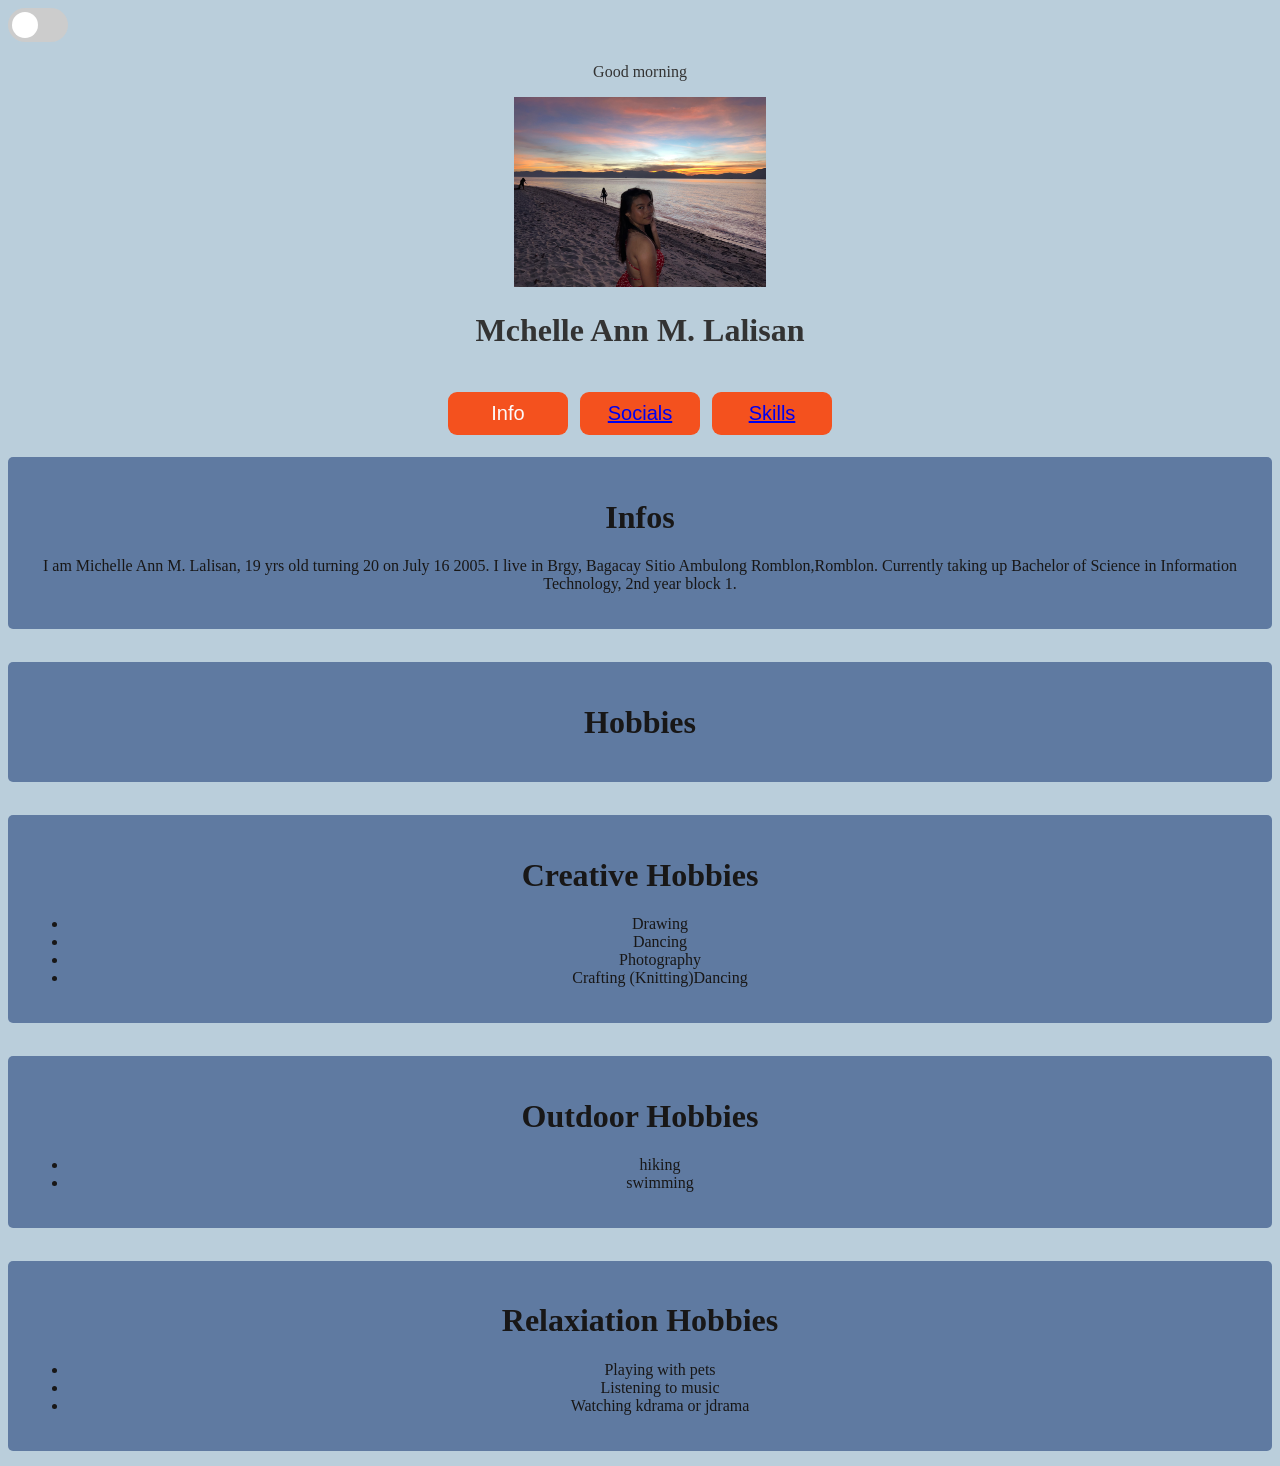
<file: index.html>
<!DOCTYPE html>
<html lang="en">
<head>
    <meta charset="UTF-8">
    <meta name="viewport" content="width=device-width, initial-scale=1.0">
    <title>portfolio</title>
    <link rel="stylesheet"href="css/style.css">
    <link rel="stylesheet" href="https://cdnjs.cloudflare.com/ajax/libs/font-awesome/6.7.2/css/all.min.css" integrity="sha512-Evv84Mr4kqVGRNSgIGL/F/aIDqQb7xQ2vcrdIwxfjThSH8CSR7PBEakCr51Ck+w+/U6swU2Im1vVX0SVk9ABhg==" crossorigin="anonymous" referrerpolicy="no-referrer" />

</head>
<body>

    <label class="switch">
        <input type="checkbox" id="darkModeToggle">
        <span class="slider round"></span>
    </label>

    
    <center>
        <p id="demo"></p>
        <img src="profile.jpeg" height="20%" width="20%">
        <h1>Mchelle Ann M. Lalisan</h1>
        <br>

        <button class="button" style="vertical-align:middle"><span>Info</a></span></button>
        <button class="button" style="vertical-align:middle"><span><a href="socials.html">Socials</a></span></button>
        <button class="button" style="vertical-align:middle"><span><a href="skills.html">Skills</a></span></button>
    </center>
    <br>
    <div class="content">
        <center>
            <h1>Infos</h1>
            <p>I am Michelle Ann M. Lalisan, 19 yrs old turning 20 on July 16 2005. I live in Brgy, Bagacay Sitio Ambulong Romblon,Romblon. Currently taking up Bachelor of Science in Information Technology, 2nd year block 1.</p>
        </center>
    </div>
    <br>
    <div class="content">
        <center>
            <h1>Hobbies</h1>
        </center>
    </div>
    <br>
    <div class="content">
        <center>
            <h1>Creative Hobbies</h1>
           <ul>
            <li>Drawing</li>
            <li>Dancing</li>
            <li>Photography</li>
            <li>Crafting (Knitting)Dancing</li>
           </ul>
        </center>
    </div>
    <br>
    <div class="content">
        <center>
            <h1>Outdoor Hobbies</h1>
           <ul>
            <li>hiking</li>
            <li>swimming</li>
           </ul>
        </center>
    </div>
    <br>
    <div class="content">
        <center>
            <h1>Relaxiation Hobbies</h1>
           <ul>
            <li>Playing with pets</li>
            <li>Listening to music</li>
            <li>Watching kdrama or jdrama</li>
           </ul>
        </center>
    </div>
    <script src="script.js"></script>
</body>
</html>
</file>
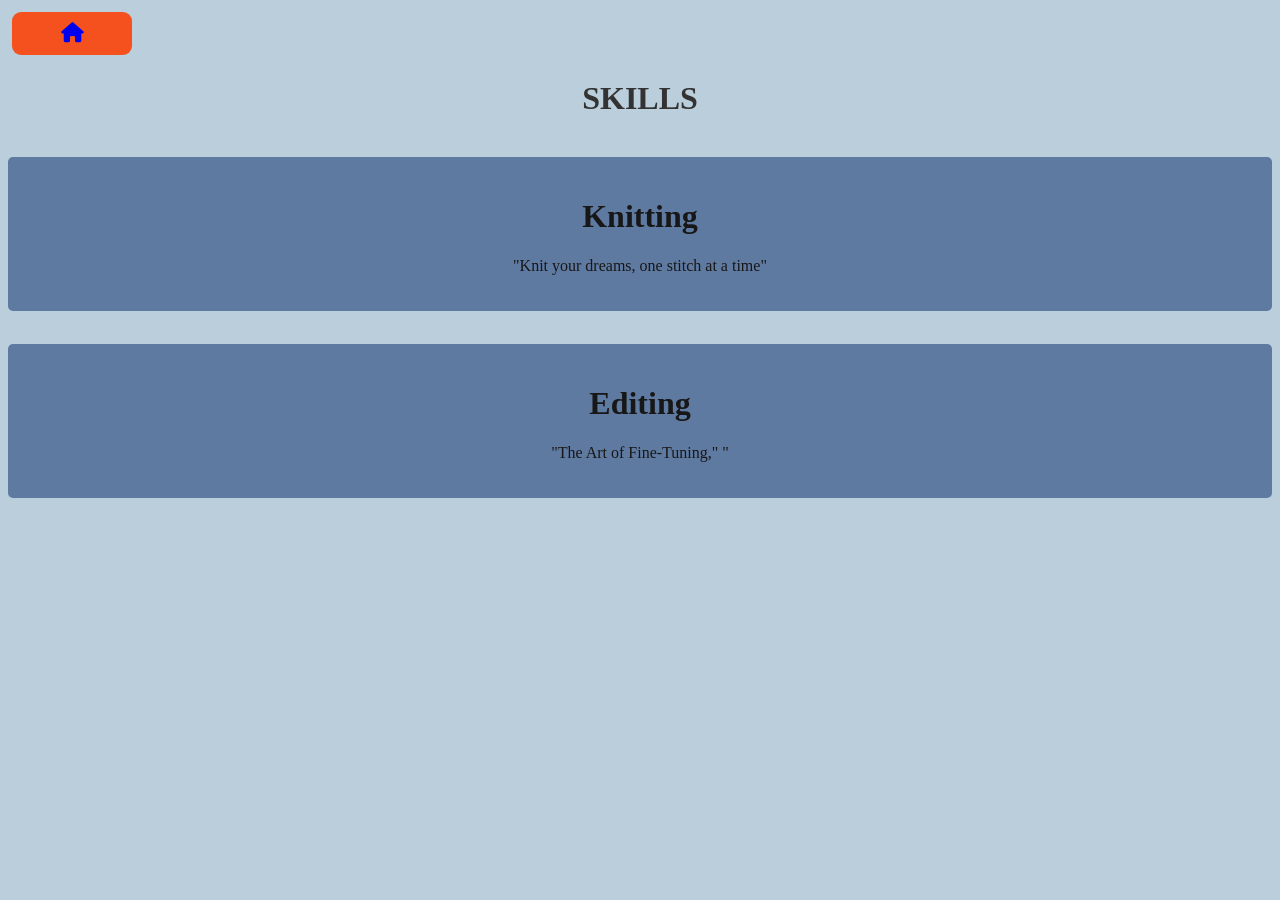
<file: skills.html>
<!DOCTYPE html>
<html lang="en">
<head>
    <meta charset="UTF-8">
    <meta name="viewport" content="width=device-width, initial-scale=1.0">
    <title></title>
    <link rel="stylesheet"href="css/style.css">
    <link rel="stylesheet" href="https://cdnjs.cloudflare.com/ajax/libs/font-awesome/6.7.2/css/all.min.css" integrity="sha512-Evv84Mr4kqVGRNSgIGL/F/aIDqQb7xQ2vcrdIwxfjThSH8CSR7PBEakCr51Ck+w+/U6swU2Im1vVX0SVk9ABhg==" crossorigin="anonymous" referrerpolicy="no-referrer" />
</head>
<body>
    <button class="button" style="vertical-align:middle"><span><a href="index.html"><i class="fa-solid fa-house"></i></a></span></button>
    <div class="header">
    <center>
        <h1>SKILLS</h1>
    </center>
    </div>
    <br>
    <div class="content">
        <center>
            <h1>Knitting</h1>
            <p>"Knit your dreams, one stitch at a time"</p>
        </center>
    </div>
    <br>
    <div class="content">
        <center>
            <h1>Editing</h1>
            <p> "The Art of Fine-Tuning," "</p>
        </center>
    </div>
    <script src="script.js"></script>
</body>
</html>
</file>
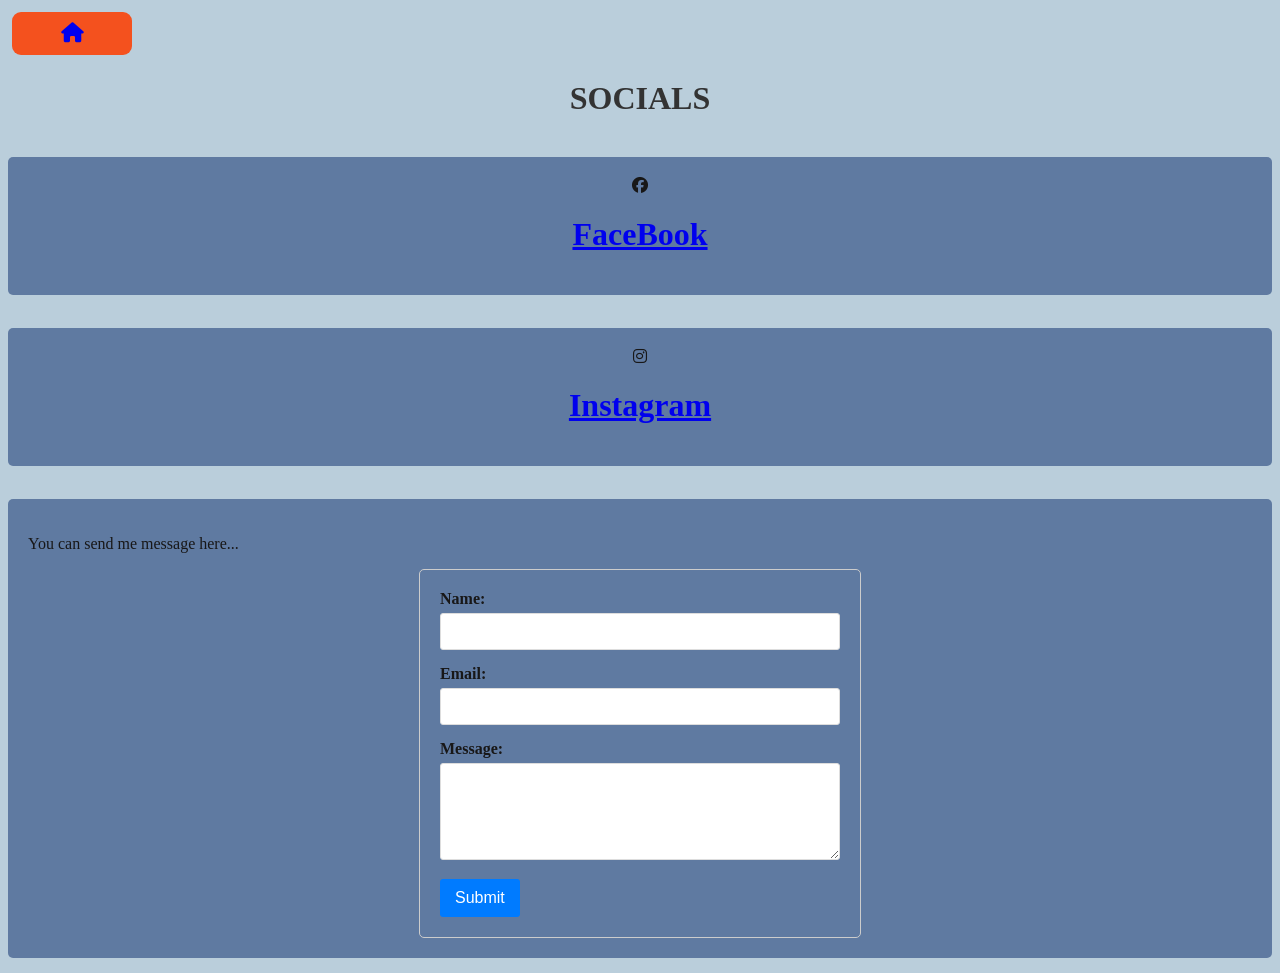
<file: socials.html>
<!DOCTYPE html>
<html lang="en">
<head>
    <meta charset="UTF-8">
    <meta name="viewport" content="width=device-width, initial-scale=1.0">
    <title></title>
         <link rel="stylesheet"href="css/style.css">
         <link rel="stylesheet" href="https://cdnjs.cloudflare.com/ajax/libs/font-awesome/6.7.2/css/all.min.css" integrity="sha512-Evv84Mr4kqVGRNSgIGL/F/aIDqQb7xQ2vcrdIwxfjThSH8CSR7PBEakCr51Ck+w+/U6swU2Im1vVX0SVk9ABhg==" crossorigin="anonymous" referrerpolicy="no-referrer" />
</head>
<body>
    <button class="button" style="vertical-align:middle"><span><a href="index.html"><i class="fa-solid fa-house"></i></a></span></button>
    <div class="header">
    <center>
        <h1>SOCIALS</h1>
    </center>
    </div>
    <br>
    <div class="content">
        <center>
            <i class="fa-brands fa-facebook"></i>
            <a href="https://www.facebook.com/share/1AfkgmQToj/"><h1>FaceBook</h1></a>
        </center>
    </div>
    <br>
    <div class="content">
        <center>

            <i class="fa-brands fa-instagram"></i>
            <a href="https://l.messenger.com/l.php?u=https%3A%2F%2Fwww.instagram.com%2Fcllme_elle%3Figsh%3DMWNwOHgxNWFkZmhubg%253D%253D&h=AT1v82qNnnxdmz9M2XKMgs9jGy51yEC0E-kBbr4RgQ9blc9fPdL-1Nc9FHCPT351xYExIRjAXmM1iOU5KBivDsBIVLxWNB8gBXMHD6xNrGJCNx7mPT2QI4vvJ4EJz_rby7UR7A"><h1>Instagram</h1></a>
        </center>
    </div>
    <br>
    <div class="content">
        <p>You can send me message here...</p>
    <form id="contactForm">
        <div>
            <label for="name">Name:</label>
            <input type="text" id="name" name="name" required>
            <span class="error-message" id="nameError"></span>
        </div>
        <div>
            <label for="email">Email:</label>
            <input type="email" id="email" name="email" required>
            <span class="error-message" id="emailError"></span>
        </div>
        <div>
            <label for="message">Message:</label>
            <textarea id="message" name="message" rows="5" required></textarea>
            <span class="error-message" id="messageError"></span>
        </div>
        <button type="submit">Submit</button>
        <div id="submissionMessage" class="hidden"></div>
    </form>
</div>
    <script src="script.js"></script>
</script>
</body>
</html>
</file>
<file: css/style.css>
body {
    background-color: rgb(186, 206, 219); /* Light background */
    color: #333; /* Dark text */
    transition: background-color 0.3s ease, color 0.3s ease; /* Smooth transition */
}

.content {
    background-color: rgb(95, 122, 161); /* Light content background / color ng box*/
    color: #181717;
    padding: 20px;
    border-radius: 5px;
}

/* Switch styles (optional, for a toggle switch appearance) */
.switch {
    position: relative;
    display: inline-block;
    width: 60px;
    height: 34px;
}

.switch input {
    opacity: 0;
    width: 0;
    height: 0;
}

.slider {
    position: absolute;
    cursor: pointer;
    top: 0;
    left: 0;
    right: 0;
    bottom: 0;
    background-color: #ccc;
    -webkit-transition: .4s;
    transition: .4s;
}

.slider:before {
    position: absolute;
    content: "";
    height: 26px;
    width: 26px;
    left: 4px;
    bottom: 4px;
    background-color: white;
    -webkit-transition: .4s;
    transition: .4s;
}

input:checked + .slider {
    background-color: #2196F3;
}

input:focus + .slider {
    box-shadow: 0 0 1px #2196F3;
}

input:checked + .slider:before {
    -webkit-transform: translateX(26px);
    -ms-transform: translateX(26px);
    transform: translateX(26px);
}

.slider.round {
    border-radius: 34px;
}

.slider.round:before {
    border-radius: 50%;
}

/* Dark mode styles */
body.dark-mode {
    background-color: #121212; /* Dark background */
    color: hsl(0, 0%, 100%); /* Light text */
}

body.dark-mode .content {
    background-color: #333; /* Dark content background */
    color: #c98e8e;
}
.button {
  display: inline-block;
  border-radius: 9px;
  background-color: #f4511e;
  border: none;
  color: #fdf9f9;
  text-align: center;
  font-size: 20px;
  padding: 10px;
  width: 120px;
  transition: all 0.5s;
  cursor: pointer;
  margin: 4px;
}

.button span {
  cursor: pointer;
  display: inline-block;
  position: relative;
  transition: 0.5s;
}

.button span:after {
  content: '\00bb';
  position: absolute;
  opacity: 0;
  top: 0;
  right: -20px;
  transition: 0.5s;
}

.button:hover span {
  padding-right: 25px;
}

.button:hover span:after {
  opacity: 1;
  right: 0;
}

#more {/* show more */
    display: none;
}

form {/* formvalidation */
    max-width: 400px;
    margin: 0 auto;
    padding: 20px;
    border: 1px solid #ccc;
    border-radius: 5px;
}

div {
    margin-bottom: 15px;
}

label {
    display: block;
    margin-bottom: 5px;
    font-weight: bold;
}

input[type="text"],
input[type="email"],
textarea {
    width: 100%;
    padding: 10px;
    border: 1px solid #ddd;
    border-radius: 3px;
    box-sizing: border-box;
}

textarea {
    resize: vertical;
}

button[type="submit"] {
    background-color: #007bff;
    color: white;
    padding: 10px 15px;
    border: none;
    border-radius: 3px;
    cursor: pointer;
    font-size: 16px;
}

button[type="submit"]:hover {
    background-color: #0056b3;
}

.error-message {
    display: block;
    color: red;
    font-size: 0.9em;
    margin-top: 5px;
}

.hidden {
    display: none;
}

.success-message {
    color: green;
    margin-top: 10px;
    font-weight: bold;
}

.error-submission {
    color: red;
    margin-top: 10px;
    font-weight: bold;
}
</file>
